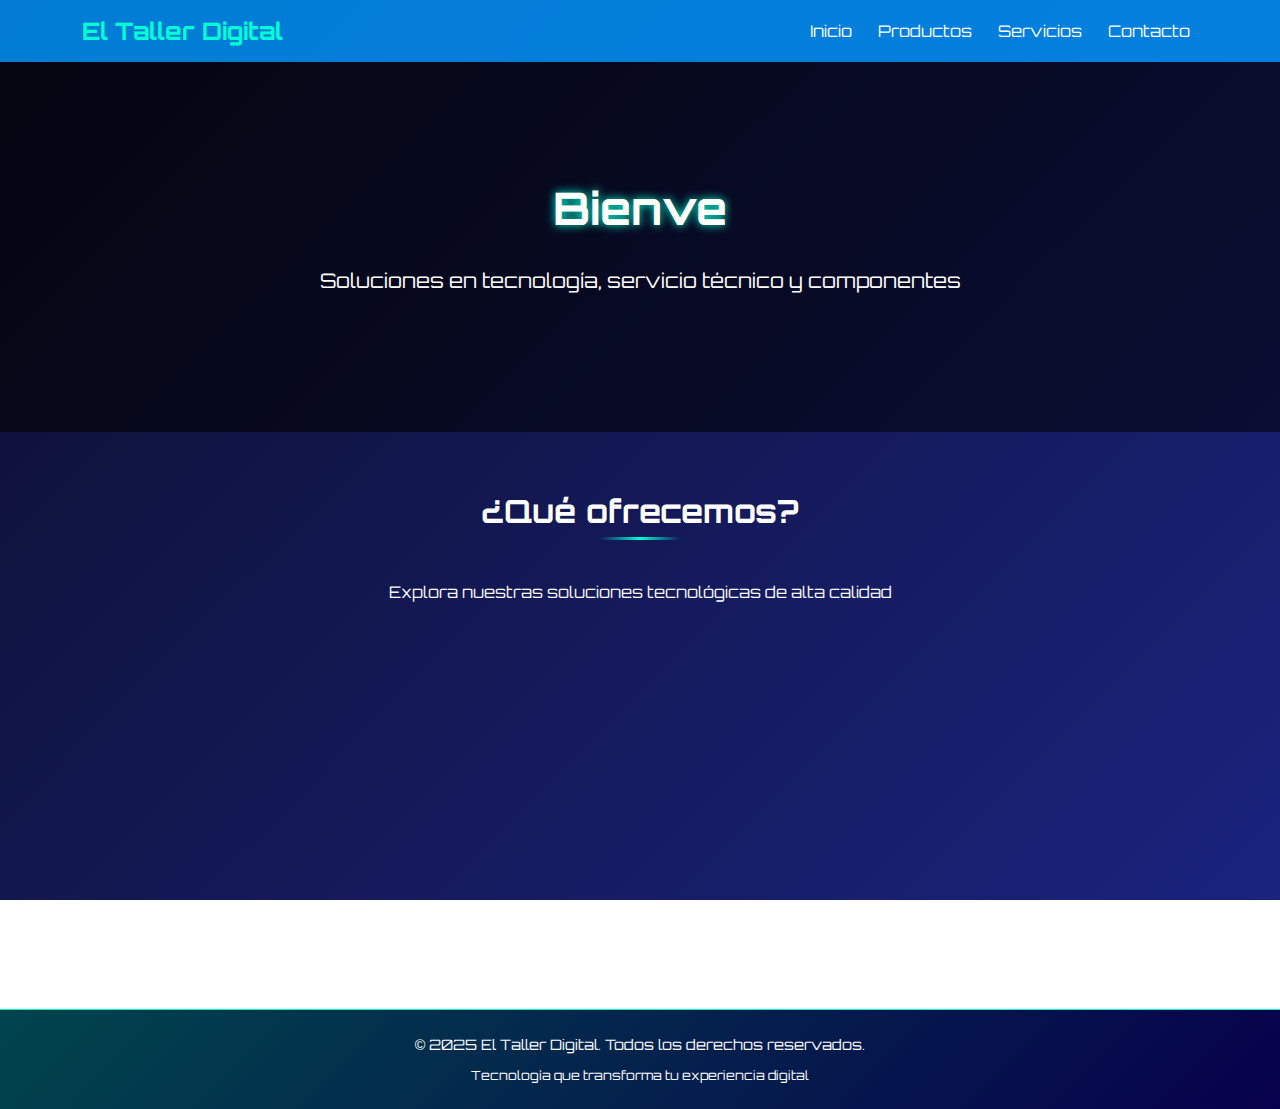
<file: index.html>
<!DOCTYPE html>
<html lang="es">
<head>
  <meta charset="UTF-8" />
  <meta name="viewport" content="width=device-width, initial-scale=1.0" />
  <title>Inicio - El Taller Digital</title>
  <link href="https://cdn.jsdelivr.net/npm/bootstrap@5.3.0/dist/css/bootstrap.min.css" rel="stylesheet" />
  <link rel="stylesheet" href="styles.css" />
</head>
<body>
  <div class="wrapper">
    <header>
      <!-- NAVBAR -->
      <nav class="navbar navbar-expand-lg navbar-dark">
        <div class="container">
          <a class="navbar-brand" href="#">El Taller Digital</a>
          <button class="navbar-toggler" type="button" data-bs-toggle="collapse" data-bs-target="#navbarNav">
            <span class="navbar-toggler-icon"></span>
          </button>
          <div class="collapse navbar-collapse" id="navbarNav">
            <ul class="navbar-nav ms-auto">
              <li class="nav-item">
                <a class="nav-link active" href="#">Inicio</a>
              </li>
              <li class="nav-item">
                <a class="nav-link" href="producto.html">Productos</a>
              </li>
              <li class="nav-item">
                <a class="nav-link" href="servicios.html">Servicios</a>
              </li>
              <li class="nav-item">
                <a class="nav-link" href="contacto.html">Contacto</a>
              </li>
            </ul>
          </div>
        </div>
      </nav>
    </header>
    
    <!-- HERO PRINCIPAL CON FONDO -->
    <section class="hero-section">
      <div class="container">
        <h1 class="display-4 fw-bold">Bienvenido a El Taller Digital</h1>
        <p class="lead">Soluciones en tecnología, servicio técnico y componentes</p>
      </div>
    </section>
    
    <main>
      <!-- SECCIÓN DE TARJETAS -->
      <section class="services-section">
        <div class="container">
          <div class="text-center mb-5">
            <h2 class="section-title fw-bold">¿Qué ofrecemos?</h2>
            <p class="text-light">Explora nuestras soluciones tecnológicas de alta calidad</p>
          </div>
          
          <div class="row g-4">
            <div class="col-md-4">
              <div class="card-container">
                <a href="producto.html" class="text-decoration-none">
                  <div class="card shadow-sm">
                    <div class="card-body text-center">
                      <div class="card-icon">💻</div>
                      <h5 class="card-title">Productos</h5>
                      <p class="card-text">Explora nuestras computadoras, laptops y componentes de última generación.</p>
                    </div>
                  </div>
                </a>
              </div>
            </div>
            
            <div class="col-md-4">
              <div class="card-container">
                <a href="servicios.html" class="text-decoration-none">
                  <div class="card shadow-sm">
                    <div class="card-body text-center">
                      <div class="card-icon">🔧</div>
                      <h5 class="card-title">Servicios Técnicos</h5>
                      <p class="card-text">Solicita mantenimiento o reparación profesional de tus equipos.</p>
                    </div>
                  </div>
                </a>
              </div>
            </div>
            
            <div class="col-md-4">
              <div class="card-container">
                <a href="contacto.html" class="text-decoration-none">
                  <div class="card shadow-sm">
                    <div class="card-body text-center">
                      <div class="card-icon">📞</div>
                      <h5 class="card-title">Contacto</h5>
                      <p class="card-text">Comunícate con nosotros para más información o soporte personalizado.</p>
                    </div>
                  </div>
                </a>
              </div>
            </div>
          </div>
        </div>
      </section>
    </main>
    
    <!-- FOOTER -->
    <footer class="text-white bg-dark text-center py-4">
      <div class="container">
        &copy; 2025 El Taller Digital. Todos los derechos reservados.
        <div class="mt-2">
          <small>Tecnología que transforma tu experiencia digital</small>
        </div>
      </div>
    </footer>
  </div>
  
  <!-- Scripts -->
  <script src="https://cdn.jsdelivr.net/npm/bootstrap@5.3.0/dist/js/bootstrap.bundle.min.js"></script>
  <script src="scripts.js"></script>
</body>
</html>
</file>
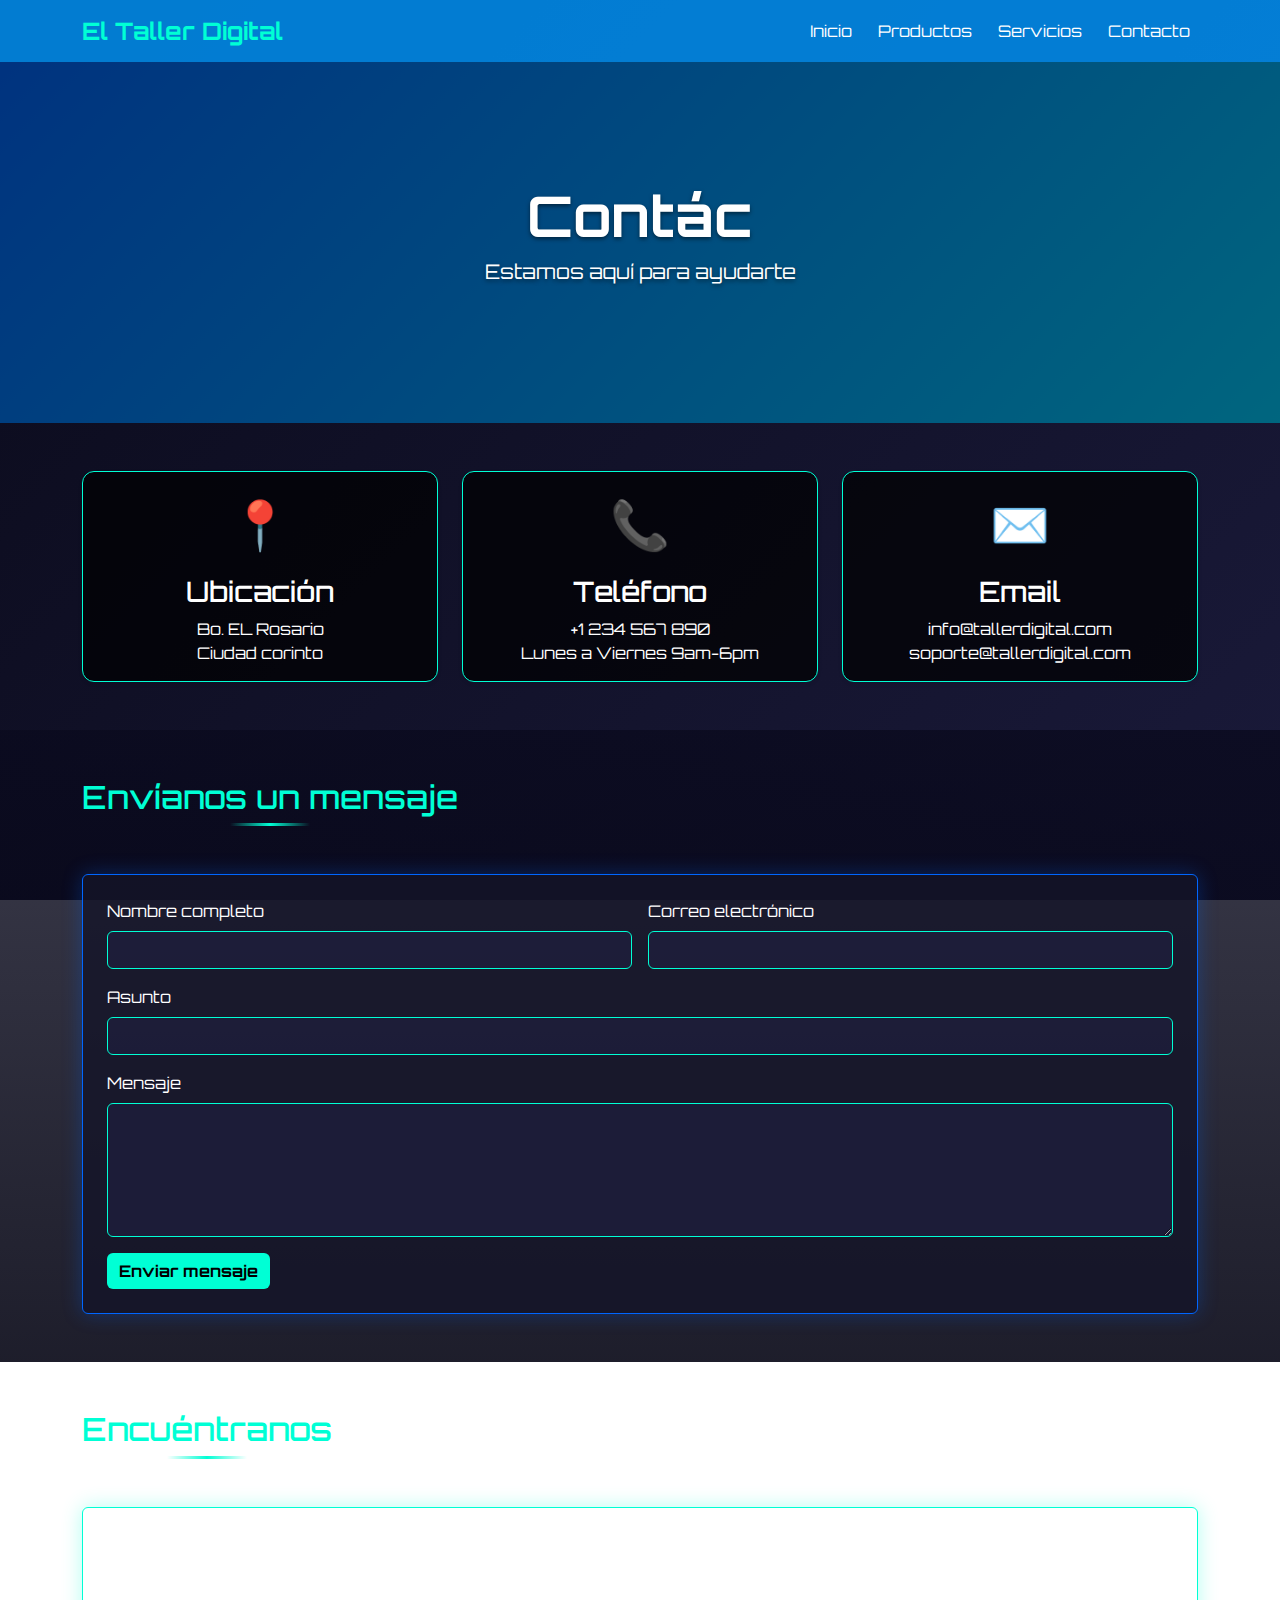
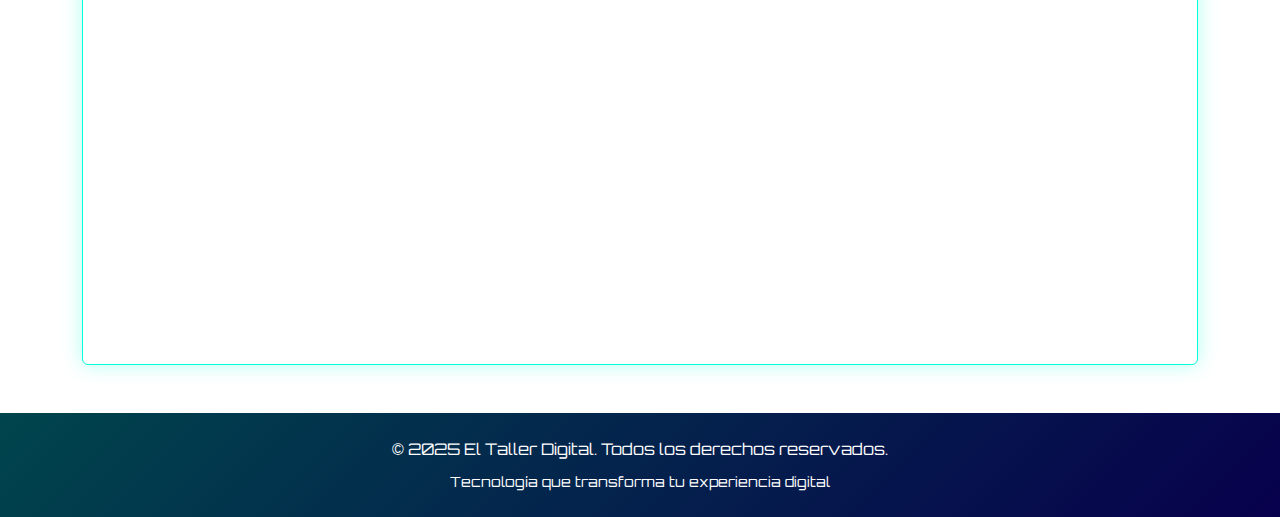
<file: contacto.html>
<!DOCTYPE html>
<html lang="es">
<head>
  <meta charset="UTF-8" />
  <meta name="viewport" content="width=device-width, initial-scale=1.0" />
  <title>Contacto - El Taller Digital</title>
  <link href="https://cdn.jsdelivr.net/npm/bootstrap@5.3.0/dist/css/bootstrap.min.css" rel="stylesheet" />
  <link rel="stylesheet" href="contacto.css" />
</head>
<body>
  <div class="wrapper">
    <header>
      <nav class="navbar navbar-expand-lg navbar-dark">
        <div class="container">
          <a class="navbar-brand" href="inicio.html">El Taller Digital</a>
          <button class="navbar-toggler" type="button" data-bs-toggle="collapse" data-bs-target="#navbarNav">
            <span class="navbar-toggler-icon"></span>
          </button>
          <div class="collapse navbar-collapse" id="navbarNav">
            <ul class="navbar-nav ms-auto">
              <li class="nav-item">
                <a class="nav-link" href="inicio.html">Inicio</a>
              </li>
              <li class="nav-item">
                <a class="nav-link" href="producto.html">Productos</a>
              </li>
              <li class="nav-item">
                <a class="nav-link" href="servicios.html">Servicios</a>
              </li>
              <li class="nav-item">
                <a class="nav-link active" href="contacto.html">Contacto</a>
              </li>
            </ul>
          </div>
        </div>
      </nav>
    </header>
    
    <!-- HERO CONTACTO -->
    <section class="hero-contact">
      <div class="container">
        <h1 class="display-4 fw-bold">Contáctanos</h1>
        <p class="lead">Estamos aquí para ayudarte</p>
      </div>
    </section>
    
    <main>
      <!-- INFORMACIÓN DE CONTACTO -->
      <section class="contact-info py-5">
        <div class="container">
          <div class="row g-4">
            <div class="col-md-4">
              <div class="info-card">
                <div class="card shadow-sm">
                  <div class="card-body text-center">
                    <div class="card-icon">📍</div>
                    <h3 class="card-title">Ubicación</h3>
                    <p class="card-text">Bo. EL Rosario<br>Ciudad corinto</p>
                  </div>
                </div>
              </div>
            </div>
            
            <div class="col-md-4">
              <div class="info-card">
                <div class="card shadow-sm">
                  <div class="card-body text-center">
                    <div class="card-icon">📞</div>
                    <h3 class="card-title">Teléfono</h3>
                    <p class="card-text">+1 234 567 890<br>Lunes a Viernes 9am-6pm</p>
                  </div>
                </div>
              </div>
            </div>
            
            <div class="col-md-4">
              <div class="info-card">
                <div class="card shadow-sm">
                  <div class="card-body text-center">
                    <div class="card-icon">✉️</div>
                    <h3 class="card-title">Email</h3>
                    <p class="card-text">info@tallerdigital.com<br>soporte@tallerdigital.com</p>
                  </div>
                </div>
              </div>
            </div>
          </div>
        </div>
      </section>
      
      <!-- FORMULARIO DE CONTACTO -->
      <section class="contact-form py-5 bg-dark-gradient">
        <div class="container">
          <h2 class="section-title mb-5">Envíanos un mensaje</h2>
          
          <form class="contact-form-container p-4 rounded">
            <div class="row g-3">
              <div class="col-md-6">
                <label for="nombre" class="form-label">Nombre completo</label>
                <input type="text" class="form-control" id="nombre" required>
              </div>
              <div class="col-md-6">
                <label for="email" class="form-label">Correo electrónico</label>
                <input type="email" class="form-control" id="email" required>
              </div>
              <div class="col-12">
                <label for="asunto" class="form-label">Asunto</label>
                <input type="text" class="form-control" id="asunto" required>
              </div>
              <div class="col-12">
                <label for="mensaje" class="form-label">Mensaje</label>
                <textarea class="form-control" id="mensaje" rows="5" required></textarea>
              </div>
              <div class="col-12">
                <button type="submit" class="btn btn-primary">Enviar mensaje</button>
              </div>
            </div>
          </form>
        </div>
      </section>
      
      <!-- MAPA -->
      <section class="contact-map py-5">
        <div class="container">
          <h2 class="section-title mb-5">Encuéntranos</h2>
          <div class="map-container rounded">
            <iframe src="https://www.google.com/maps/embed?pb=!1m18!1m12!1m3!1d12345.678901234567!2d-0.123456!3d39.123456!2m3!1f0!2f0!3f0!3m2!1i1024!2i768!4f13.1!3m3!1m2!1s0x0%3A0x0!2zMznCsDA3JzI0LjgiTiAwwrAwNyczNi4wIlc!5e0!3m2!1ses!2ses!4v1234567890123!5m2!1ses!2ses" 
                    width="100%" height="450" style="border:0;" allowfullscreen="" loading="lazy"></iframe>
          </div>
        </div>
      </section>
    </main>
    
    <!-- FOOTER -->
    <footer class="text-white text-center py-4">
      <div class="container">
        &copy; 2025 El Taller Digital. Todos los derechos reservados.
        <div class="mt-2">
          <small>Tecnología que transforma tu experiencia digital</small>
        </div>
      </div>
    </footer>
  </div>
  
  <!-- Scripts -->
  <script src="https://cdn.jsdelivr.net/npm/bootstrap@5.3.0/dist/js/bootstrap.bundle.min.js"></script>
  <script src="scripts.js"></script>
</body>
</html>
</file>
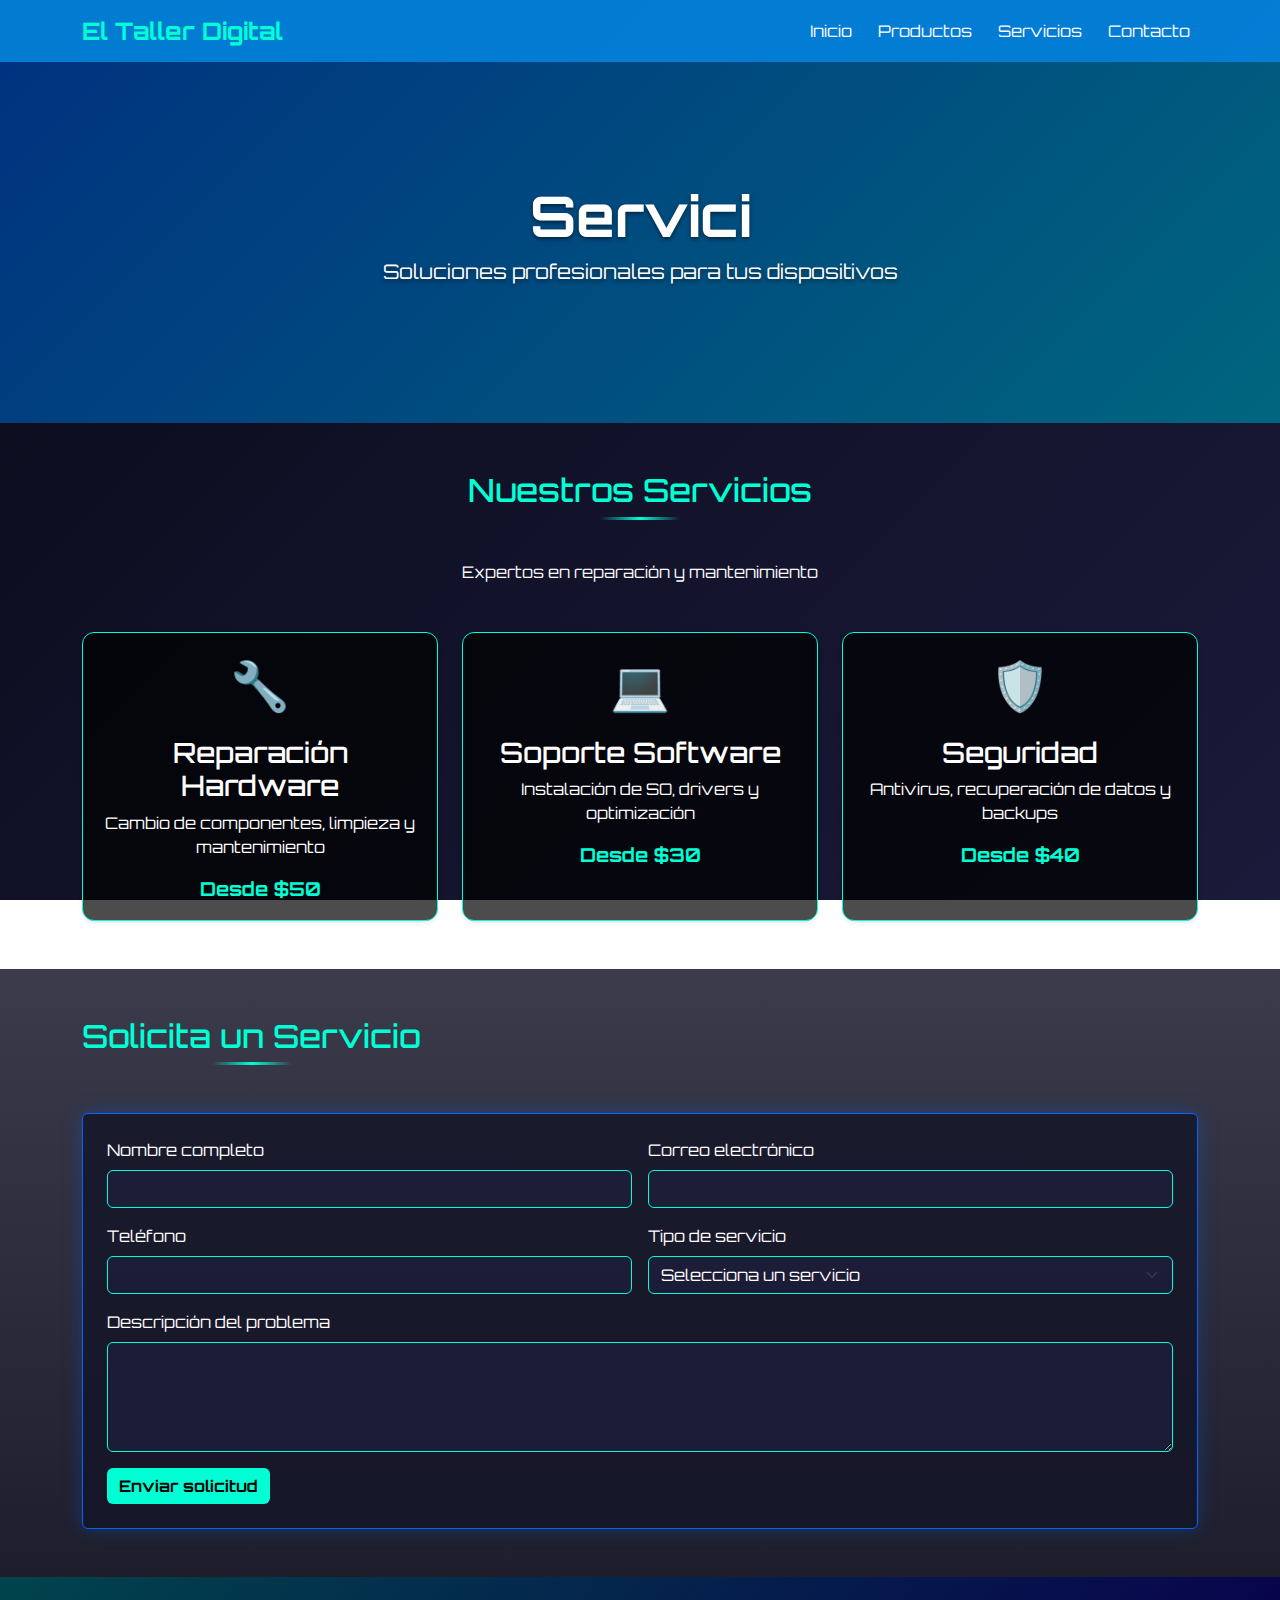
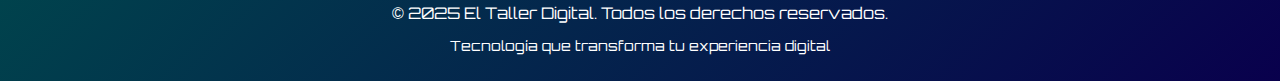
<file: servicios.html>
<!DOCTYPE html>
<html lang="es">
<head>
  <!-- Google tag (gtag.js) -->
<script async src="https://www.googletagmanager.com/gtag/js?id=G-J549PCSS6R"></script>
<script>
  window.dataLayer = window.dataLayer || [];
  function gtag(){dataLayer.push(arguments);}
  gtag('js', new Date());

  gtag('config', 'G-J549PCSS6R');
</script>
  <meta charset="UTF-8" />
  <meta name="viewport" content="width=device-width, initial-scale=1.0" />
  <title>Servicios - El Taller Digital</title>
  <link href="https://cdn.jsdelivr.net/npm/bootstrap@5.3.0/dist/css/bootstrap.min.css" rel="stylesheet" />
  <link rel="stylesheet" href="servicios.css" />
</head>
<body>
  <div class="wrapper">
    <header>
      <nav class="navbar navbar-expand-lg navbar-dark">
        <div class="container">
          <a class="navbar-brand" href="inicio.html">El Taller Digital</a>
          <button class="navbar-toggler" type="button" data-bs-toggle="collapse" data-bs-target="#navbarNav">
            <span class="navbar-toggler-icon"></span>
          </button>
          <div class="collapse navbar-collapse" id="navbarNav">
            <ul class="navbar-nav ms-auto">
              <li class="nav-item">
                <a class="nav-link" href="inicio.html">Inicio</a>
              </li>
              <li class="nav-item">
                <a class="nav-link" href="producto.html">Productos</a>
              </li>
              <li class="nav-item">
                <a class="nav-link active" href="servicios.html">Servicios</a>
              </li>
              <li class="nav-item">
                <a class="nav-link" href="contacto.html">Contacto</a>
              </li>
            </ul>
          </div>
        </div>
      </nav>
    </header>
    
    <!-- HERO SERVICIOS -->
    <section class="hero-services">
      <div class="container">
        <h1 class="display-4 fw-bold">Servicios Técnicos</h1>
        <p class="lead">Soluciones profesionales para tus dispositivos</p>
      </div>
    </section>
    
    <main>
      <!-- SERVICIOS DISPONIBLES -->
      <section class="services-available py-5">
        <div class="container">
          <div class="text-center mb-5">
            <h2 class="section-title">Nuestros Servicios</h2>
            <p class="text-light">Expertos en reparación y mantenimiento</p>
          </div>
          
          <div class="row g-4">
            <!-- Servicio 1 -->
            <div class="col-md-4">
              <div class="service-card">
                <div class="card shadow-sm">
                  <div class="card-body text-center">
                    <div class="card-icon">🔧</div>
                    <h3 class="card-title">Reparación Hardware</h3>
                    <p class="card-text">Cambio de componentes, limpieza y mantenimiento</p>
                    <div class="service-price">Desde $50</div>
                  </div>
                </div>
              </div>
            </div>
            
            <!-- Servicio 2 -->
            <div class="col-md-4">
              <div class="service-card">
                <div class="card shadow-sm">
                  <div class="card-body text-center">
                    <div class="card-icon">💻</div>
                    <h3 class="card-title">Soporte Software</h3>
                    <p class="card-text">Instalación de SO, drivers y optimización</p>
                    <div class="service-price">Desde $30</div>
                  </div>
                </div>
              </div>
            </div>
            
            <!-- Servicio 3 -->
            <div class="col-md-4">
              <div class="service-card">
                <div class="card shadow-sm">
                  <div class="card-body text-center">
                    <div class="card-icon">🛡️</div>
                    <h3 class="card-title">Seguridad</h3>
                    <p class="card-text">Antivirus, recuperación de datos y backups</p>
                    <div class="service-price">Desde $40</div>
                  </div>
                </div>
              </div>
            </div>
          </div>
        </div>
      </section>
      
      <!-- FORMULARIO DE SERVICIOS -->
      <section class="service-form py-5 bg-dark-gradient">
        <div class="container">
          <h2 class="section-title mb-5">Solicita un Servicio</h2>
          
          <form class="service-request-form p-4 rounded">
            <div class="row g-3">
              <div class="col-md-6">
                <label for="nombre" class="form-label">Nombre completo</label>
                <input type="text" class="form-control" id="nombre" required>
              </div>
              <div class="col-md-6">
                <label for="email" class="form-label">Correo electrónico</label>
                <input type="email" class="form-control" id="email" required>
              </div>
              <div class="col-md-6">
                <label for="telefono" class="form-label">Teléfono</label>
                <input type="tel" class="form-control" id="telefono" required>
              </div>
              <div class="col-md-6">
                <label for="servicio" class="form-label">Tipo de servicio</label>
                <select class="form-select" id="servicio" required>
                  <option value="" selected disabled>Selecciona un servicio</option>
                  <option value="reparacion">Reparación Hardware</option>
                  <option value="soporte">Soporte Software</option>
                  <option value="seguridad">Seguridad</option>
                  <option value="otro">Otro</option>
                </select>
              </div>
              <div class="col-12">
                <label for="mensaje" class="form-label">Descripción del problema</label>
                <textarea class="form-control" id="mensaje" rows="4" required></textarea>
              </div>
              <div class="col-12">
                <button type="submit" class="btn btn-primary">Enviar solicitud</button>
              </div>
            </div>
          </form>
        </div>
      </section>
    </main>
    
    <!-- FOOTER -->
    <footer class="text-white text-center py-4">
      <div class="container">
        &copy; 2025 El Taller Digital. Todos los derechos reservados.
        <div class="mt-2">
          <small>Tecnología que transforma tu experiencia digital</small>
        </div>
      </div>
    </footer>
  </div>
  
  <!-- Scripts -->
  <script src="https://cdn.jsdelivr.net/npm/bootstrap@5.3.0/dist/js/bootstrap.bundle.min.js"></script>
  <script src="scripts.js"></script>
</body>
</html>
</file>
<file: styles.css>
/* Fuente elegante de Google Fonts */
@import url('https://fonts.googleapis.com/css2?family=Orbitron:wght@400;600&display=swap');

/* Fondo */
body {
  margin: 0;
  font-family: 'Orbitron', sans-serif;
  background: linear-gradient(135deg, #0c0e2b, #1a237e) no-repeat center center fixed;
  background-size: cover;
  color: #ffffff;
  animation: fadeIn 1.5s ease-in;
}

/* Animación de entrada general */
@keyframes fadeIn {
  from { opacity: 0; transform: translateY(20px); }
  to { opacity: 1; transform: translateY(0); }
}

/* Footer */
footer {
  font-size: 0.9rem;
  color: #ccc;
  border-top: 1px solid #00ffbf;
  animation: fadeIn 1.5s ease;
  text-align: center; 
}

.wrapper {
  display: flex;
  flex-direction: column;
  min-height: 100vh;
}

main {
  flex:1;
}

/* NAVBAR */
.navbar {
  background-color: rgba(0, 153, 255, 0.8);
  box-shadow: 0 8px 20px rgba(11, 67, 250, 0.986);
  transition: background-color 0.3s ease;
}

.navbar-brand {
  font-size: 1.5rem;
  font-weight: bold;
  color: #00ffd5 !important;
  transition: color 0.3s ease;
}

.navbar-brand:hover {
  color: #ffffff !important;
}

.nav-link {
  color: #ffffff !important;
  margin-left: 10px;
  transition: all 0.3s ease;
}

.nav-link:hover {
  color: #00ffd5 !important;
}

/* HERO principal */
.hero-section {
  background-image: linear-gradient(135deg, #0c0e2b, #1a237e);
  background-size: cover;
  background-position: center;
  background-repeat: no-repeat;
  padding: 120px 20px;
  color: white;
  text-align: center;
  position: relative;
  overflow: hidden;
}

.hero-section::after {
  content: ""; 
  position: absolute;
  top: 0; left: 0; right: 0; bottom: 0;
  background: rgba(0, 0, 0, 0.6);
  z-index: 1;
}

.hero-section h1,
.hero-section p {
  position: relative;
  z-index: 2;
}

.container h1 {
  font-size: 2.8rem;
  font-weight: 600;
  margin-bottom: 30px;
  color: #ffffff;
  text-shadow: 0 0 10px #00ffd5;
  animation: glow 2s ease-in-out infinite alternate;
}

@keyframes glow {
  from { text-shadow: 0 0 5px #00ffd5; }
  to { text-shadow: 0 0 20px #00ffd5, 0 0 30px #00ffd5; }
}

/* Tarjetas interactivas - SOLUCIÓN AL PROBLEMA */
.card-container {
  position: relative;
  z-index: 1;
  transition: transform 0.3s ease;
  height: 100%; /* Mantener altura consistente */
}

.card {
  background-color: rgba(0, 0, 0, 0.8);
  border: 1px solid #00ffd5;
  border-radius: 12px;
  color: #ffffff;
  box-shadow: 0 0 10px rgba(0, 255, 213, 0.2);
  transition: transform 0.3s ease, box-shadow 0.3s ease;
  will-change: transform, box-shadow;
  font-size: 0.9rem;
  padding: 1.5rem;
  height: 100%; /* Ocupar toda la altura del contenedor */
  max-width: 100%; /* Limitar el ancho máximo */
}

/* CORRECCIÓN PRINCIPAL: Escala moderada */
.card-container:hover .card {
  transform: scale(1.05); /* Solo 5% de aumento */
  box-shadow: 0 0 20px rgba(0, 255, 213, 0.4);
  z-index: 10; /* Elevar sobre otras tarjetas */
}

.card-title {
  font-size: 1.5rem;
  font-weight: bold;
  color: #00ffd5;
  margin-bottom: 15px;
}

.card-text {
  color: #d1d1d1;
  font-size: 1rem;
  line-height: 1.5;
}

/* Mejora visual para tarjetas */
.card-icon {
  font-size: 2.5rem;
  color: #00ffd5;
  margin-bottom: 15px;
  transition: transform 0.3s ease;
}

.card-container:hover .card-icon {
  transform: translateY(-5px);
}

/* Mejora de sección */
.services-section {
  padding: 60px 0;
}

.section-title {
  position: relative;
  display: inline-block;
  margin-bottom: 40px;
  padding-bottom: 10px;
}

.section-title::after {
  content: '';
  position: absolute;
  bottom: 0;
  left: 50%;
  transform: translateX(-50%);
  width: 80px;
  height: 3px;
  background: linear-gradient(90deg, transparent, #00ffd5, transparent);
}

/* Animación sutil para tarjetas al cargar */
.card-container {
  animation: cardAppear 0.5s ease-out forwards;
  opacity: 0;
  transform: translateY(20px);
}

.card-container:nth-child(1) { animation-delay: 0.1s; }
.card-container:nth-child(2) { animation-delay: 0.2s; }
.card-container:nth-child(3) { animation-delay: 0.3s; }

@keyframes cardAppear {
  to {
    opacity: 1;
    transform: translateY(0);
  }
}

/* Efecto de borde luminoso */
.card::before {
  content: '';
  position: absolute;
  top: -2px;
  left: -2px;
  right: -2px;
  bottom: -2px;
  border-radius: 14px;
  background: linear-gradient(45deg, #00ffd5, #0066ff, #00ffd5);
  z-index: -1;
  opacity: 0;
  transition: opacity 0.3s ease;
}

.card-container:hover .card::before {
  opacity: 1;
}
</file>
<file: contacto.css>
/* Fuente elegante de Google Fonts */
@import url('https://fonts.googleapis.com/css2?family=Orbitron:wght@400;600&display=swap');

/* Estilos base */
body {
  margin: 0;
  font-family: 'Orbitron', sans-serif;
  background: linear-gradient(135deg, #0a0a1a, #1a1a3a) no-repeat center center fixed;
  background-size: cover;
  color: #ffffff;
  animation: fadeIn 1.5s ease-in;
}

.wrapper {
  display: flex;
  flex-direction: column;
  min-height: 100vh;
}

main {
  flex: 1;
}

/* NAVBAR */
.navbar {
  background-color: rgba(0, 153, 255, 0.8);
  box-shadow: 0 8px 20px rgba(11, 67, 250, 0.986);
  transition: background-color 0.3s ease;
}

.navbar-brand {
  font-size: 1.5rem;
  font-weight: bold;
  color: #00ffd5 !important;
  transition: color 0.3s ease;
}

.navbar-brand:hover {
  color: #ffffff !important;
}

.nav-link {
  color: #ffffff !important;
  margin-left: 10px;
  transition: all 0.3s ease;
}

.nav-link:hover {
  color: #00ffd5 !important;
}

/* HERO CONTACTO */
.hero-contact {
  background: linear-gradient(135deg, #0066ff, #00ccff);
  background-size: cover;
  background-position: center;
  padding: 120px 20px;
  color: white;
  text-align: center;
  position: relative;
  overflow: hidden;
}

.hero-contact::after {
  content: ""; 
  position: absolute;
  top: 0; left: 0; right: 0; bottom: 0;
  background: rgba(0, 0, 0, 0.5);
  z-index: 1;
}

.hero-contact h1,
.hero-contact p {
  position: relative;
  z-index: 2;
  text-shadow: 0 2px 4px rgba(0, 0, 0, 0.5);
}

/* Títulos */
.section-title {
  position: relative;
  display: inline-block;
  margin-bottom: 40px;
  padding-bottom: 10px;
  font-size: 2rem;
  color: #00ffd5;
}

.section-title::after {
  content: '';
  position: absolute;
  bottom: 0;
  left: 50%;
  transform: translateX(-50%);
  width: 80px;
  height: 3px;
  background: linear-gradient(90deg, transparent, #00ffd5, transparent);
}

/* Tarjetas de información */
.info-card {
  position: relative;
  z-index: 1;
  transition: transform 0.3s ease;
  height: 100%;
}

.info-card .card {
  background-color: rgba(0, 0, 0, 0.7);
  border: 1px solid #00ffd5;
  border-radius: 12px;
  color: #ffffff;
  box-shadow: 0 0 10px rgba(0, 255, 213, 0.2);
  transition: all 0.3s ease;
  height: 100%;
}

.info-card:hover .card {
  transform: scale(1.03);
  box-shadow: 0 0 20px rgba(0, 255, 213, 0.4);
  z-index: 10;
  background-color: rgba(0, 0, 0, 0.9);
}

.card-icon {
  font-size: 3rem;
  color: #00ffd5;
  margin-bottom: 15px;
  transition: transform 0.3s ease;
}

.info-card:hover .card-icon {
  transform: translateY(-5px) scale(1.1);
}

/* Formulario de contacto */
.contact-form {
  background: linear-gradient(to bottom, rgba(10, 10, 30, 0.8), rgba(5, 5, 20, 0.9));
}

.contact-form-container {
  background-color: rgba(20, 20, 40, 0.8);
  border: 1px solid #0066ff;
  box-shadow: 0 0 20px rgba(0, 102, 255, 0.3);
}

.form-control, .form-select {
  background-color: rgba(30, 30, 60, 0.8);
  border: 1px solid #00ffd5;
  color: #ffffff;
}

.form-control:focus, .form-select:focus {
  background-color: rgba(40, 40, 80, 0.8);
  border-color: #00ffd5;
  box-shadow: 0 0 10px rgba(0, 255, 213, 0.5);
  color: #ffffff;
}

.btn-primary {
  background-color: #00ffd5;
  color: #000;
  border: none;
  font-weight: bold;
  transition: all 0.3s ease;
}

.btn-primary:hover {
  background-color: #0066ff;
  color: #ffffff;
  box-shadow: 0 0 15px #00ffd5;
}

/* Mapa */
.map-container {
  overflow: hidden;
  border-radius: 12px;
  border: 1px solid #00ffd5;
  box-shadow: 0 0 20px rgba(0, 255, 213, 0.3);
}

/* Animaciones */
@keyframes fadeIn {
  from { opacity: 0; transform: translateY(20px); }
  to { opacity: 1; transform: translateY(0); }
}

@keyframes glow {
  from { text-shadow: 0 0 5px #00ffd5; }
  to { text-shadow: 0 0 20px #00ffd5, 0 0 30px #00ffd5; }
}

/* Responsive */
@media (max-width: 768px) {
  .section-title {
    font-size: 1.8rem;
  }
  
  .hero-contact {
    padding: 80px 20px;
  }
  
  .card-icon {
    font-size: 2.5rem;
  }
}
</file>
<file: servicios.css>
/* Fuente elegante de Google Fonts */
@import url('https://fonts.googleapis.com/css2?family=Orbitron:wght@400;600&display=swap');

/* Estilos base */
body {
  margin: 0;
  font-family: 'Orbitron', sans-serif;
  background: linear-gradient(135deg, #0a0a1a, #1a1a3a) no-repeat center center fixed;
  background-size: cover;
  color: #ffffff;
  animation: fadeIn 1.5s ease-in;
}

.wrapper {
  display: flex;
  flex-direction: column;
  min-height: 100vh;
}

main {
  flex: 1;
}

/* NAVBAR */
.navbar {
  background-color: rgba(0, 153, 255, 0.8);
  box-shadow: 0 8px 20px rgba(11, 67, 250, 0.986);
  transition: background-color 0.3s ease;
}

.navbar-brand {
  font-size: 1.5rem;
  font-weight: bold;
  color: #00ffd5 !important;
  transition: color 0.3s ease;
}

.navbar-brand:hover {
  color: #ffffff !important;
}

.nav-link {
  color: #ffffff !important;
  margin-left: 10px;
  transition: all 0.3s ease;
}

.nav-link:hover {
  color: #00ffd5 !important;
}

/* HERO SERVICIOS */
.hero-services {
  background: linear-gradient(135deg, #0066ff, #00ccff);
  background-size: cover;
  background-position: center;
  padding: 120px 20px;
  color: white;
  text-align: center;
  position: relative;
  overflow: hidden;
}

.hero-services::after {
  content: ""; 
  position: absolute;
  top: 0; left: 0; right: 0; bottom: 0;
  background: rgba(0, 0, 0, 0.5);
  z-index: 1;
}

.hero-services h1,
.hero-services p {
  position: relative;
  z-index: 2;
  text-shadow: 0 2px 4px rgba(0, 0, 0, 0.5);
}

/* Títulos */
.section-title {
  position: relative;
  display: inline-block;
  margin-bottom: 40px;
  padding-bottom: 10px;
  font-size: 2rem;
  color: #00ffd5;
}

.section-title::after {
  content: '';
  position: absolute;
  bottom: 0;
  left: 50%;
  transform: translateX(-50%);
  width: 80px;
  height: 3px;
  background: linear-gradient(90deg, transparent, #00ffd5, transparent);
}

/* Tarjetas de servicios */
.service-card {
  position: relative;
  z-index: 1;
  transition: transform 0.3s ease;
  height: 100%;
}

.service-card .card {
  background-color: rgba(0, 0, 0, 0.7);
  border: 1px solid #00ffd5;
  border-radius: 12px;
  color: #ffffff;
  box-shadow: 0 0 10px rgba(0, 255, 213, 0.2);
  transition: all 0.3s ease;
  height: 100%;
}

.service-card:hover .card {
  transform: scale(1.03);
  box-shadow: 0 0 20px rgba(0, 255, 213, 0.4);
  z-index: 10;
  background-color: rgba(0, 0, 0, 0.9);
}

.card-icon {
  font-size: 3rem;
  color: #00ffd5;
  margin-bottom: 15px;
  transition: transform 0.3s ease;
}

.service-card:hover .card-icon {
  transform: translateY(-5px) scale(1.1);
}

.service-price {
  font-size: 1.2rem;
  font-weight: bold;
  color: #00ffd5;
  margin-top: 15px;
}

/* Formulario de servicios */
.service-form {
  background: linear-gradient(to bottom, rgba(10, 10, 30, 0.8), rgba(5, 5, 20, 0.9));
}

.service-request-form {
  background-color: rgba(20, 20, 40, 0.8);
  border: 1px solid #0066ff;
  box-shadow: 0 0 20px rgba(0, 102, 255, 0.3);
}

.form-control, .form-select {
  background-color: rgba(30, 30, 60, 0.8);
  border: 1px solid #00ffd5;
  color: #ffffff;
}

.form-control:focus, .form-select:focus {
  background-color: rgba(40, 40, 80, 0.8);
  border-color: #00ffd5;
  box-shadow: 0 0 10px rgba(0, 255, 213, 0.5);
  color: #ffffff;
}

.btn-primary {
  background-color: #00ffd5;
  color: #000;
  border: none;
  font-weight: bold;
  transition: all 0.3s ease;
}

.btn-primary:hover {
  background-color: #0066ff;
  color: #ffffff;
  box-shadow: 0 0 15px #00ffd5;
}

/* Animaciones */
@keyframes fadeIn {
  from { opacity: 0; transform: translateY(20px); }
  to { opacity: 1; transform: translateY(0); }
}

@keyframes glow {
  from { text-shadow: 0 0 5px #00ffd5; }
  to { text-shadow: 0 0 20px #00ffd5, 0 0 30px #00ffd5; }
}

/* Responsive */
@media (max-width: 768px) {
  .section-title {
    font-size: 1.8rem;
  }
  
  .hero-services {
    padding: 80px 20px;
  }
  
  .card-icon {
    font-size: 2.5rem;
  }
}
</file>
